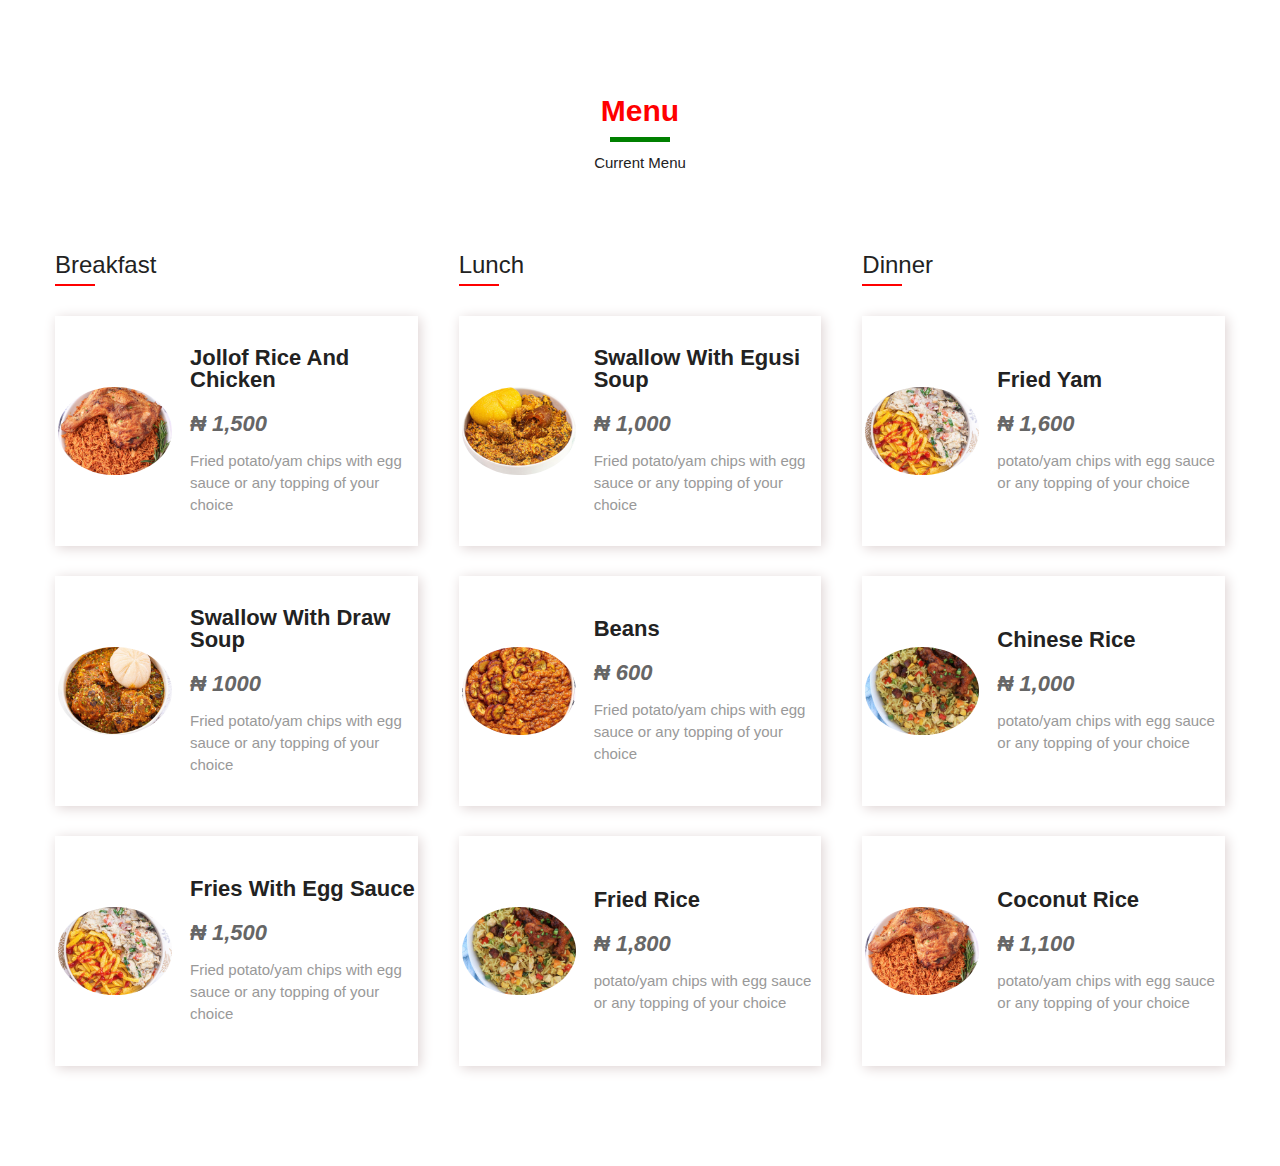
<file: Part_Two/index.html>
<!DOCTYPE html>
<html>
<head>
    <meta charset="utf-8" />
    <meta http-equiv="X-UA-Compatible" content="IE=edge">
    <title>Menu system</title>
    <meta name="viewport" content="width=device-width, initial-scale=1">
    <link rel="stylesheet" type="text/css" media="screen" href="style.css" />
    <link rel="stylesheet" type="text/css" media="screen" href="responsive.css" />
    <script src=""></script>
</head>
<body>
    <div class="menu-box">
        <div class="section_title">
            <h2>Menu</h2>
            <p>Current Menu</p>
        </div>

        <div class="menus">
            <div class="menu-column">
                <h4>Breakfast</h4>
                <div class="single-menu">
                    <img src="images/image2.png" alt="Jellof Rice">
                    <div class="menu-content">
                        <h5>Jollof Rice and Chicken <br><br><span> ₦ 1,500</span></h5>
                        <p>Fried potato/yam chips with egg sauce or any topping of your choice</p>
                    </div>
                </div>

                
                <div class="single-menu">
                    <img src="images/image3.png" alt="Swallow">
                    <div class="menu-content">
                        <h5>Swallow with Draw Soup<br><br><span> ₦ 1000</span></h5>
                        <p>Fried potato/yam chips with egg sauce or any topping of your choice</p>
                    </div>
                </div>

                
                <div class="single-menu">
                    <img src="images/image4.png" alt="Fries">
                    <div class="menu-content">
                        <h5>Fries with Egg sauce <br><br><span> ₦ 1,500</span></h5>
                        <p>Fried potato/yam chips with egg sauce or any topping of your choice</p>
                    </div>
                </div>
            </div>

            
            <div class="menu-column">
                    <h4>Lunch</h4>
                <div class="single-menu">
                    <img src="images/image5.png" alt="Egusi">
                    <div class="menu-content">
                        <h5>Swallow with Egusi Soup <br><br><span>₦ 1,000</span></h5>
                        <p>Fried potato/yam chips with egg sauce or any topping of your choice</p>
                    </div>
                </div>

                
                <div class="single-menu">
                    <img src="images/image6.png" alt="Beans">
                    <div class="menu-content">
                        <h5>Beans <br><br><span>₦ 600</span></h5>
                        <p>Fried potato/yam chips with egg sauce or any topping of your choice</p>
                    </div>
                </div>

                
                <div class="single-menu">
                    <img src="images/image7.png" alt="fried-rice">
                    <div class="menu-content">
                        <h5>Fried Rice <br><br><span>₦ 1,800</span></h5>
                        <p> potato/yam chips with egg sauce or any topping of your choice</p>
                    </div>
                </div>
            </div>

            
            <div class="menu-column">
                <h4>Dinner</h4>
                <div class="single-menu">
                    <img src="images/image4.png" alt="fried-yam">
                    <div class="menu-content">
                        <h5>Fried Yam <br><br><span>₦ 1,600</span></h5>
                        <p>potato/yam chips with egg sauce or any topping of your choice</p>
                    </div>
                </div>

                
                <div class="single-menu">
                    <img src="images/image7.png" alt="chinese-rice">
                    <div class="menu-content">
                        <h5>Chinese Rice <br><br><span>₦ 1,000</span></h5>
                        <p>potato/yam chips with egg sauce or any topping of your choice</p>
                    </div>
                </div>

                
                <div class="single-menu">
                    <img src="images/image2.png" alt="coconut-rice">
                    <div class="menu-content">
                        <h5>Coconut Rice <br><br><span>₦ 1,100</span></h5>
                        <p>potato/yam chips with egg sauce or any topping of your choice</p>
                    </div>
                </div>
            </div>

        </div>



    </div>
</body>
</html>
</file>
<file: Part_Two/style.css>
*{
    padding:0;
    margin:0;
    box-sizing: border-box;
}
@import url('https://fonts.googleapis.com/css2?family=Poppins&display=swap');

body{
    font-family: 'Poppins', sans-serif;
    font-size:15px;
    line-height: 22px;
    color: #222;
}
.section_title {
    text-align: center;
    margin-bottom: 80px;
}

.section_title h2 {
    color:red;
    text-transform: capitalize;
    font-size: 30px;
    position: relative;
    display: inline-block;
    padding-bottom: 20px;
    margin-bottom: 10px;
}

.menu-box {
    width: 1170px;
    margin: 100px auto;
}

.section_title h2::before {
    content: ' ';
    position: absolute;
    width: 60px;
    height: 5px;
    background-color: green;
    bottom: 0;
    left: 50%;
    transform: translateX(-50%);
}

.menus {
    display: flex;
    justify-content: space-between;
    flex-wrap: wrap;
}

.menu-column {
    width: 31%;
}


.menu-column h4 {
    text-transform: capitalize;
    font-size: 24px;
    font-weight: 500;
    margin-bottom: 20px;
    position: relative;
    padding-bottom: 10px;
}

.menu-column h4::before{
    content: '';
    position: absolute;
    width:40px;
    height:2px;
    background-color: red;
    bottom:0;
}

.single-menu{
    display:flex;
    align-items: center;
    margin-top:30px;
    box-shadow: 2px 2px 12px rgb(221, 210, 210);
    width: 100%;
    height:230px;
}

.single-menu img{
    border-radius: 50%;
    max-width:120px;
    border:1px;
    padding:3px;
    margin-right: 15px;
    transition: 3s;
}

.single-menu .menu-content h5{
    text-transform: capitalize;
    font-size: 22px;
    font-weight: 500px;
    border-bottom: 1px black;
    padding-bottom: 5px;
    margin-bottom: 10px;
}

.single-menu .menu-content h5 span{
    font-weight: 600;
    font-style: italic;
    color: #666666;
}

.single-menu .menu-content p{
    color: #999999;

}
</file>
<file: Part_Two/responsive.css>
@media only screen and (min-width:992px) and (max-width:1200px){
    .menu-box {
        width: 970px;
    }
    .single-menu .menu-content {
        margin-right: 15px;
    }
}

@media only screen and (min-width:768px) and (max-width:991px){
    .menu-box {
        width: 750px;
    }
    .single-menu{
        flex-direction: column;
        height: 300px;
    }
    
    .single-menu img {
        margin-bottom: 25px;
    }

    .single-menu .menu-content {
        margin: 10px;
    }
    
}

@media only screen and (max-width:767px){
    .menu-box{
        width:320px;
    }
    .menu-column {
        width: 100%;
        margin-bottom: 60px;
    }
    .single-menu {
        flex-direction: column;
        height: 300px;
        
    }
    .single-menu img {
        margin-bottom: 25px;
    }
    .single-menu .menu-content {
        margin: 10px;   
    }
}
</file>
